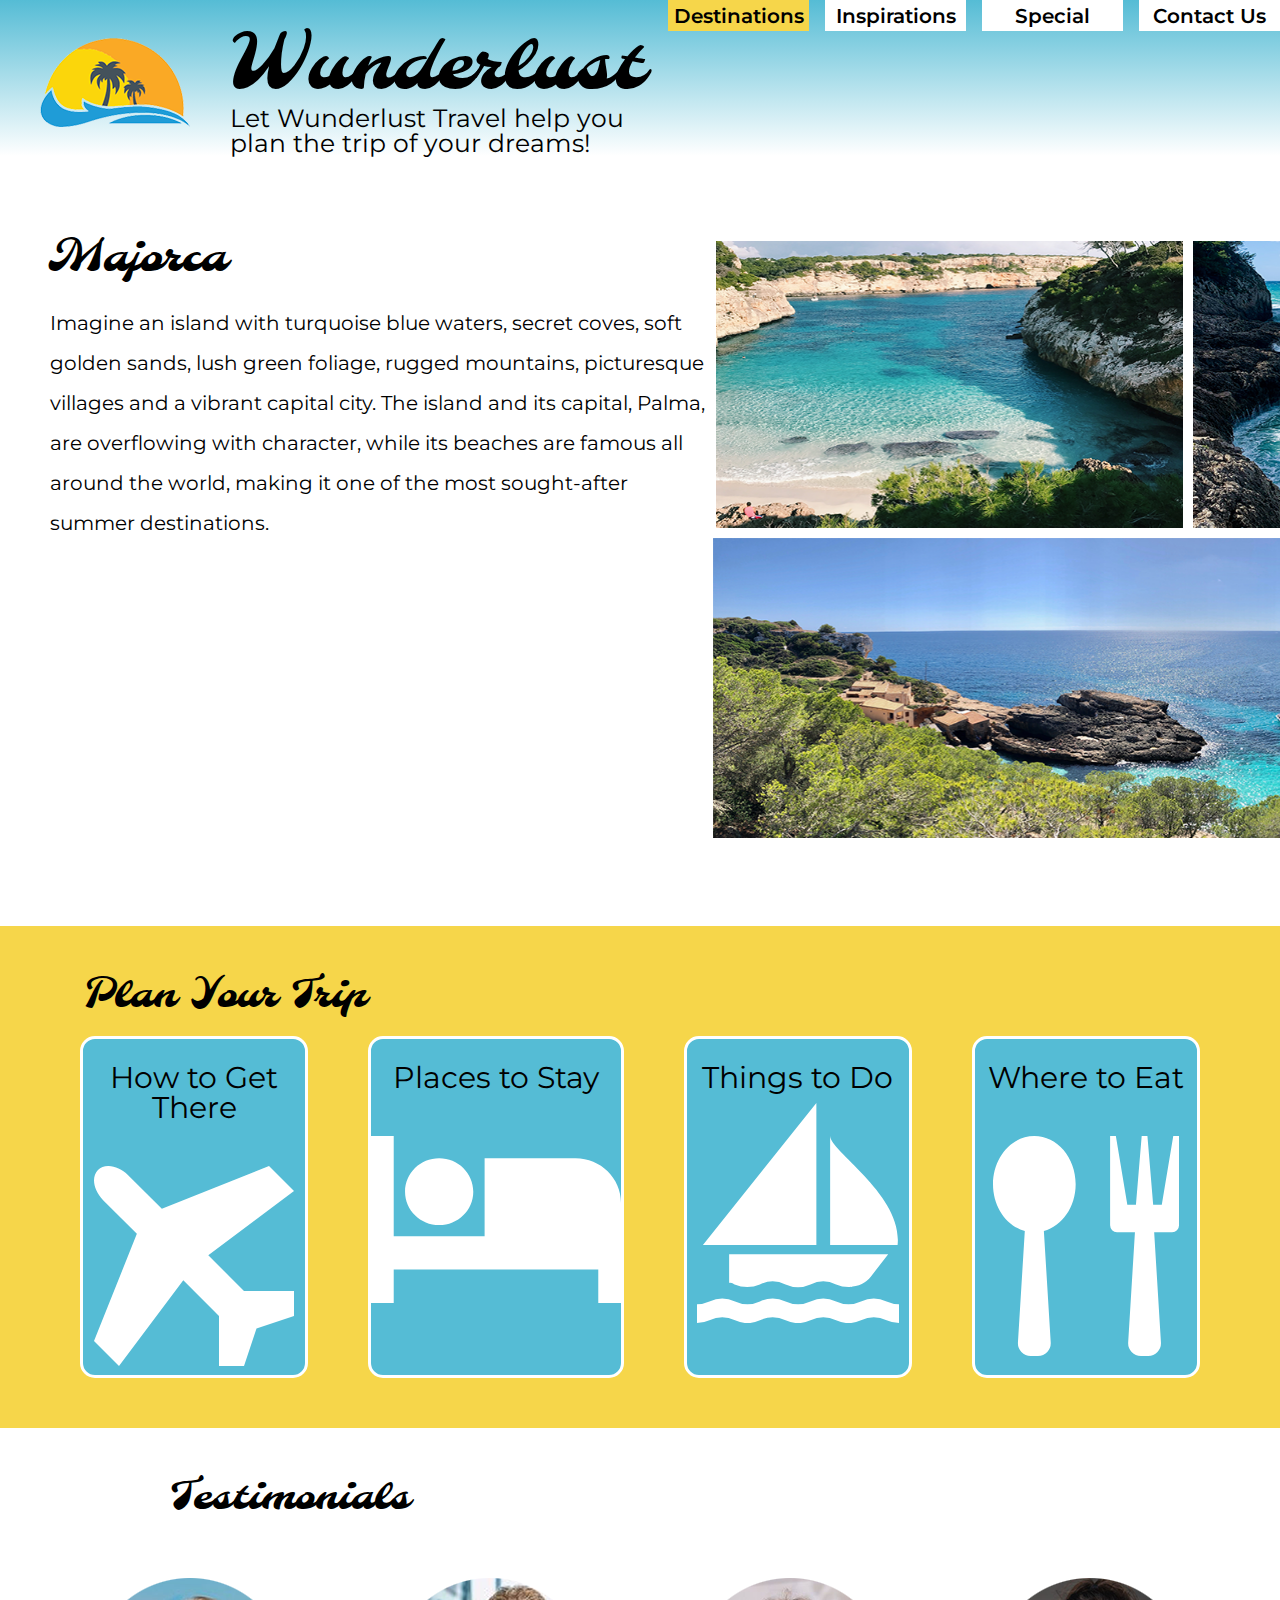
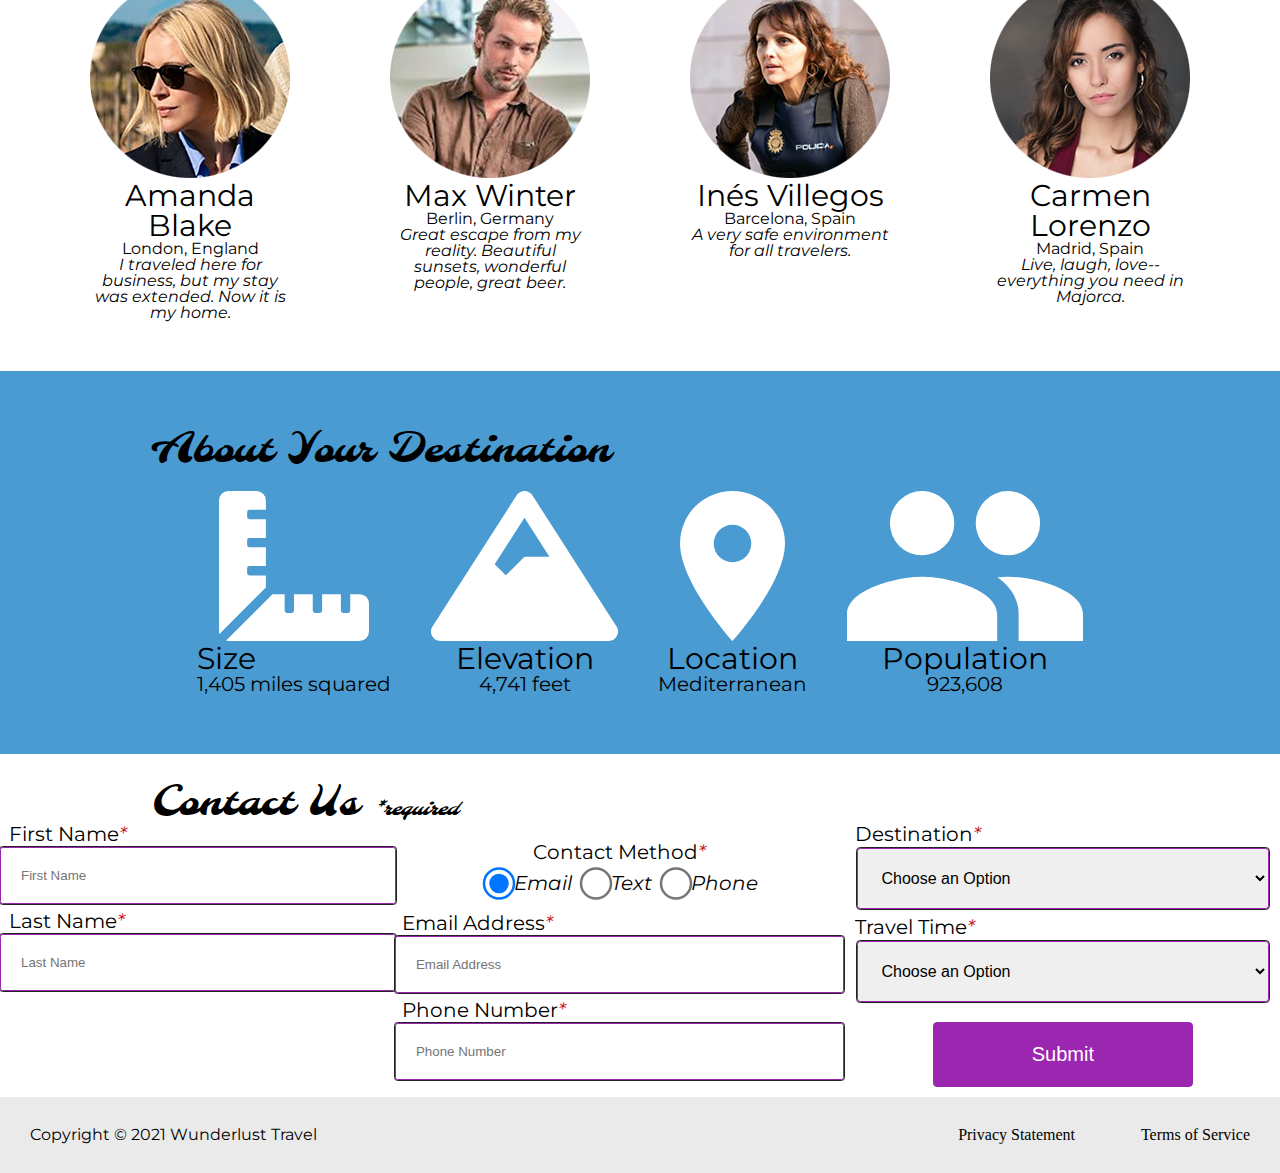
<file: index.html>
<!DOCTYPE html>
<html lang="en">
    <head>
        <meta charset="utf-8">
        <meta name="viewport" content="width=device-width, initial-scale=1">
        <meta name="author" content="Jessica Barnett, Christina Carrasquilla">
        <meta name="description" content="Let Wunderlust Travel take you to beautiful Majorca this year! Majorca is a beautiful island and offers beauty and fun to its visitors">
        <meta name="keywords" content="travel, majorca, beach, island, vacation, destination, getaway, restaurants in majorca, entertainment in majorca, testimonials from visitors">
        <title>Wunderlust Travel</title>
        <meta name="robots" content="index,follow">

        <!-- ~~~~~~~~~~ TWITTER CARD TAGS ~~~~~~~~~~ -->
        <meta name="twitter:card" content="summary_large_image">
        <meta name="twitter:site" content="@wunderlusttravel">
        <meta name="twitter:creator" content="@wunderlusttravel">
        <meta name="twitter:title" content="Wunderlust Travel: Majorca">
        <meta name="twitter:description" content="Let Wunderlust Travel take you to beautiful Majorca this year! Majorca is a beautiful island and offers beauty and fun to its visitors">
        <meta name="twitter:image" content="https://wunderlusttravel.com/images/majorca-cove.png">

        <!-- ~~~~~~~~~~ OPEN GRAPH META TAGS ~~~~~~~~~~ -->
        <meta property="og:title" content="See Majorca with Wunderlust Travel">
        <meta property="og:type" content="website">
        <meta property="og:image" content="https://wunderlusttravel.com/images/majorca-cove.png">
        <meta property="og:url" content="https://wunderlusttravel.com/majorca">
        <meta property="og:description" content="Let Wunderlust Travel take you to beautiful Majorca this year! Majorca is a beautiful island and offers beauty and fun to its visitors">
        <!-- ~~~~~~~~~~FAVICON ~~~~~~~~~~ -->
        <link rel="shortcut icon" href="images/favicon.png">

        <!-- ~~~~~~~~~~ GOOGLE FONTS ~~~~~~~~~~ -->
        <link rel="preconnect" href="https://fonts.googleapis.com">
        <link rel="preconnect" href="https://fonts.gstatic.com" crossorigin>
        <link href="https://fonts.googleapis.com/css2?family=Molle:ital@1&family=Montserrat:wght@400;600&display=swap" rel="stylesheet">
        <link href="styles.css" rel="stylesheet">
    </head>
    <body>
        <a id="skip" href="#main-content">Skip to Main Content</a>
        <!-- styling skip links: https://webaim.org/techniques/css/invisiblecontent/ -->
        <header>
            <a href="index.html" id="logo"><img src="images/logo.png" alt="The Wunderlust logo shows blue waves and the outline of two palm trees against an orange sun"></a>
            <h1>Wunderlust</h1>
			<p>Let Wunderlust Travel help you plan the trip of your dreams!</p>			
            <nav>
                <div id="menu-toggle">
                    <!-- responsive menu code from (with changes made to match mockups): https://css-tricks.com/three-css-alternatives-to-javascript-navigation/ -->
                    <h2 class="sr-only">Main Navigation</h2>
                    <!-- hidden but accessible headings from: https://webaim.org/techniques/css/invisiblecontent/ -->
                    <input name="toggle" id="toggle" type="checkbox">
                    <label for="toggle">Menu</label>
                    <ul>
                        <li class="active"><a href="#">Destinations</a></li>
                        <li><a href="#">Inspirations</a></li>
                        <li><a href="#">Special</a></li>
                        <li><a href="#">Contact Us</a></li>
                    </ul>
                </div>
            </nav>
        </header>
        <main id="main-content">
            <article>
                <div id="intro">  
                    <h2>Majorca</h2>
                    <p>Imagine an island with turquoise blue waters, secret coves, soft golden sands, lush green foliage, rugged mountains, picturesque villages and a vibrant capital city. The island and its capital, Palma, are overflowing with character, while its beaches are famous all around the world, making it one of the most sought-after summer destinations.</p>
                    <div id="img-grid">
                        <img src="images/majorca-waves.png" alt="Turquoise blue waters with white wave caps crashing against a rock cliff" id="imgWaves">
                        <img src="images/majorca-beach.png" alt="A calm cove with turquoise waters calmly lapping at a light sand beach" id="imgBeach">
                        <picture>
                            <source srcset="images/majorca-cove-small.png"
                                media="(max-width: 500px)">
                            <img src="images/majorca-cove.png" alt="Deep blue water leading to the horizon with the island and trees in the foreground" id="imgCove">
                        </picture>
                    </div>
                </div>  
                <section id="plan">
                    <h3>Plan Your Trip</h3>
                    <div>
                        <section>
                            <h4>How to Get There</h4>
                            <a href="#" title="Search for flights">
                                <img src="images/get.svg" alt="airplane icon">
                            </a>
                        </section>      
                        <section>
                            <h4>Places to Stay</h4>
                            <a href="#" title="Search for hotels">
                                <img src="images/stay.svg" alt="bed icon">
                            </a>
                        </section>
                        <section>
                            <h4>Things to Do</h4>
                            <a href="#" title="Search for Activities">
                                <img src="images/do.svg" alt="sailboat icon">
                            </a>                     
                        </section>    
                        <section>
                            <h4>Where to Eat</h4>
                            <a href="#" title="Search for Restaurants">
                                <img src="images/eat.svg" alt="fork and spoon icon">                         
                            </a>
                        </section>
                    </div>   
                </section>
                <section id="testimonials">
                    <h3>Testimonials</h3>
                    <div>
                        <section>
                            <img src="images/miranda-blake.png" alt="Miranda Blake has a blonde bob and is wearing dark sunglasses">
                            <h4>Amanda Blake</h4>
                            <p>London, England</p>
                            <q>I traveled here for business, but my stay was extended. Now it is my home.</q>
                        </section>
                        <section>
                            <img src="images/max-winter.png" alt="Max Winter has dark blonde hair and a trimmed beard and mustache">
                            <h4>Max Winter</h4>
                            <p>Berlin, Germany</p>
                            <q>Great escape from my reality. Beautiful sunsets, wonderful people, great beer.</q>
                        </section>
                        <section>
                            <img src="images/ines-villegoes.png" alt="Ines Villegos has shoulder-length, wavy, brown hair and is wearing a brown sweater"> 
                            <h4>Inés Villegos</h4> 
                            <p>Barcelona, Spain</p>
                            <q>A very safe environment for all travelers.</q>
                        </section>
                        <section>
                            <img src="images/carmen-lorenzo.png" alt="Carmen Lorenzo has long, dark brown hair and is wearing gold hoop earrings">
                            <h4>Carmen Lorenzo</h4> 
                            <p>Madrid, Spain</p>
                            <q>Live, laugh, love-- everything you need in Majorca.</q>
                        </section>
                    </div>
                </section>
                <section id="about">
                    <h3>About Your Destination</h3>
                    <div>
                        <section>
                            <img src="images/size.svg" alt="ruler icon">
                            <h4>Size</h4> 
                            <p>1,405 miles squared</p>
                        </section>
                        <section>
                            <img src="images/elevation.svg" alt="mountain icon">
                            <h4>Elevation</h4> 
                            <p>4,741 feet</p>
                        </section>
                        <section>
                            <img src="images/location.svg" alt="location pin icon">
                            <h4>Location</h4> 
                            <p>Mediterranean</p>
                        </section>
                        <section>
                            <img src="images/population.svg" alt="people icon">
                            <h4>Population</h4>
                            <p>923,608</p>
                        </section>
                    </div>  
                </section>
                <section id="contact">
                    <h3>Contact Us <span class="form-required">*required</span></h3>
                    <form method="post" action="https://wp.zybooks.com/form-viewer.php">
                        <div id="names">
                            <label for="fName">First Name<span class="required">*</span></label>
                            <input type="text" name="fName" id="fName" autocomplete="given-name" placeholder="First Name" required>
                            <!-- custom input styles from https://moderncss.dev/custom-css-styles-for-form-inputs-and-textareas/ -->
                            <label for="lName">Last Name<span class="required">*</span></label>
                            <input type="text" name="lName" id="lName" autocomplete="family-name" placeholder="Last Name" required>
                        </div>
                        <div id="nums">
                            <fieldset>
                                <legend>Contact Method<span class="required">*</span></legend>
                                <!-- custom radio button styles from https://moderncss.dev/pure-css-custom-styled-radio-buttons/ -->
                                <label for="prefEmail">
                                    <span class="radio-input">
                                        <input type="radio" name="contactPref" id="prefEmail" required checked>
                                        <span class="radio-control"></span>
                                    </span>
                                    <span class="radio-label">Email</span>
                                </label>
                                <label for="prefText">
                                    <span class="radio-input">
                                        <input type="radio" name="contactPref" id="prefText">
                                        <span class="radio-control"></span>
                                    </span>
                                    <span class="radio-label">Text</span>
                                </label>
                                <label for="prefPhone">
                                    <span class="radio-input">
                                        <input type="radio" name="contactPref" id="prefPhone">
                                        <span class="radio-control"></span>
                                    </span>
                                    <span class="radio-label">Phone</span>
                                </label>
                            </fieldset>
                            <label for="email">Email Address<span class="required">*</span></label>
                            <input type="email" name="email" id="email" autocomplete="email" placeholder="Email Address" required>
                            <label for="phone">Phone Number<span class="required">*</span></label>
                            <input type="tel" name="phone" id="phone" autocomplete="tel" placeholder="Phone Number" required>
                        </div>
                        <div id="selects">
                            <!-- custom select styles from: https://moderncss.dev/custom-select-styles-with-pure-css/ -->
                            <label for="destination">Destination<span class="required">*</span></label>
                            <div class="custom-select">
                                <select name="destination" id="destination" required>
                                    <option value="" disabled selected>Choose an Option</option>
                                    <option value="barcelona">Barcelona</option>
                                    <option value="granada">Granada</option>
                                    <option value="ibiza">Ibiza</option>
                                    <option value="madrid">Madrid</option>
                                    <option value="majora">Majora</option>
                                    <option value="seville">Seville</option>
                                    <option value="tenerife">Tenerife</option>
                                    <option value="valencia">Valencia</option>
                                </select>
                                <span class="focus"></span>
                            </div>  
                            <label for="travelTime">Travel Time<span class="required">*</span></label>
                            <div class="custom-select">
                                <select name="travelTime" id="travelTime" required>
                                    <option value="" disabled selected>Choose an Option</option>
                                    <option value="fall">Fall</option>
                                    <option value="winter">Winter</option>
                                    <option value="spring">Spring</option>
                                    <option value="summer">Summer</option>
                                    <option value="flexible">Flexible</option>
                                </select>
                                <span class="focus"></span>
                            </div> 
                            <input type="submit" name="mySubmit" id="mySubmit" value="Submit">
                        </div>
                    </form>
                </section>
            </article>
        </main>
        <footer>
            <p>Copyright &copy; 2021 Wunderlust Travel</p>
            <a href="#">Privacy Statement</a>
            <a href="#">Terms of Service</a>
        </footer>
    </body>
</html>
</file>
<file: styles.css>
/*CSS by Richard Xu*/

/* http://meyerweb.com/eric/tools/css/reset/ 
   v2.0 | 20110126
   License: none (public domain)
*/

html, body, div, span, applet, object, iframe,
h1, h2, h3, h4, h5, h6, p, blockquote, pre,
a, abbr, acronym, address, big, cite, code,
del, dfn, em, img, ins, kbd, q, s, samp,
small, strike, strong, sub, sup, tt, var,
b, u, i, center,
dl, dt, dd, ol, ul, li,
fieldset, form, label, legend,
table, caption, tbody, tfoot, thead, tr, th, td,
article, aside, canvas, details, embed, 
figure, figcaption, footer, header, hgroup, 
menu, nav, output, ruby, section, summary,
time, mark, audio, video {
	margin: 0;
	padding: 0;
	border: 0;
	font-size: 100%;
	font: inherit;
	vertical-align: baseline;
}
/* HTML5 display-role reset for older browsers */
article, aside, details, figcaption, figure, 
footer, header, hgroup, menu, nav, section {
	display: block;
}
body {
	line-height: 1;
}
ol, ul {
	list-style: none;
}
blockquote, q {
	quotes: none;
}
blockquote:before, blockquote:after,
q:before, q:after {
	content: '';
	content: none;
}
table {
	border-collapse: collapse;
	border-spacing: 0;
}

/*largest width*/

body {
    text-align: center;
	max-width: 1920px;
	margin: 0 auto;
  }

header{
	background-image: linear-gradient(to bottom, #55BCD5, white);
}
h1, h2, h3 {
	font-family: 'Molle', cursive;
}

h1 {
	font-size: 75px;
}

h4, p, q, small, nav, button, form {
	font-family: 'Montserrat', sans-serif;
}

:root {
	--yellow: #F6D64A;
	--teal: #55BCD5;
	--purple: #9B26B0;
	--blue: #499BD2;
	--darkgrey: #222222;
	--lightgrey: #EAEAEA;
	--white: #FFFFFF;
	--black: #000000;
}

/*hides the skip to main content*/
#skip {
	position: absolute;
	left: -10000px;
	top: auto;
	width: 1px;
	height: 1px;
	overflow: hidden;
}

/*Makes it visible when focused on with tabbing*/
#skip:focus {
	position: static;
	width: auto;
	height: auto;
}

.sr-only {
	display: none;
}

/* Start of header edits*/
input, label {
	display: none;
}

ul {
	display: flex;
}

nav ul li a {
	display: grid;
	width: 141px;
	height: 31px;
	margin-left: 16px;
	text-align: center;
	align-content: center;
}

li a{
	text-decoration: none;
	color: var(--black);
	background-color: var(--white);
	font-size: 20px;
	font-weight: 600;
}

.active a{
	background-color: var(--yellow);
}

header {
	display: grid;
}

#logo {
	grid-column: 1/2;
	grid-row: 2/4;

}
header p {
	grid-row: 3/3;
	font-size: 25px;
	text-align: left;
}

h1 {
	grid-column: 2/2;
	grid-row: 2/2;
	text-align: left;
}

nav {
	grid-column: 4/5;
	grid-row: 1/1;
	justify-self: right;
}
/*End of header edits*/

/*Start of intro*/

#intro {
	display: grid;
	margin: 80px 50px 80px 50px;
}

h2 {
	grid-column: 1/2;
	grid-row: 1/2;
	font-size: 45px;
	text-align: left;
}

#intro p {
	grid-column: 1/2;
	grid-row: 1/2;
	font-size: 20px;
	width: 658px;
	line-height: 2;
	text-align: left;
	margin-top: 67px;
}

/*Images*/

#img-grid {
	grid-column: 2/3;
	grid-row: 1/3;
	display: grid;
}

#imgWaves {
	grid-column: 2/3;
	grid-row: 1/2;
	width: 467px;
    height: 287px;
	justify-self: left;
}

#imgBeach {
	grid-column: 1/2;
	grid-row: 1/2;
	width: 467px;
    height: 287px;
	justify-self: right;
}

#imgCove{
	width: 950px;
	height: 300px;
}

#img-grid picture{
	grid-column: 1/3;
	grid-row:2/2;
	justify-self: center;
}

#img-grid img {
	padding: 5px;
}
/*End of Images*/
/*End of Intro*/

/*Start of Plan*/

#plan h3 {
	font-size: 40px;
	text-align: left;
	margin-left: 34px;
}

#plan h4 {
	font-size: 30px;
	margin-top: 24px;
}

#plan {
	background-color: var(--yellow);
	padding: 50px 50px 50px 50px;
}
#plan section{
	background-color: var(--teal);
	width: 398px;
	height: 336px;
	margin-top: 20px;
	margin-left: 30px;
	margin-right: 30px;
	border: 3px solid var(--white);
	border-radius: 15px;
}
#plan div{
	display: flex;
	justify-content: center;
}

#plan section:nth-child(3) img {
	margin-top: 10px;
}

section a img {
	margin-top: 43px;
}

/*End of Plan*/

#testimonials {
	padding: 50px 50px 50px 50px;
}

#testimonials div{
	display: flex;
	justify-content: center;
	margin-top: 60px;
}

#testimonials h3{
	font-size: 40px;
	text-align: left;
	margin-left: 120px;
}

#testimonials section{
	width: 398px;
	margin-left: 50px;
	margin-right: 50px;
}

#testimonials section h4{
	font-size: 30px;
}

#testimonials section q{
	font-style: italic;
}

/*End of Testimonials*/

/*Start of about*/

#about {
	background-color: var(--blue);
	padding-top: 60px;
	padding-bottom: 40px;
}

#about div{
	display: flex;
	justify-content: center;
}

#about h3 {
	font-size: 40px;
	text-align: left;
	margin-left: 151px;
}

#about section {
	margin: 20px;
}

#about h4 {
	font-size: 30px;
}

#about section:first-child h4 {
	text-align: left;
}

#about p {
	font-size: 20px;
}

/*End of About*/

/*Start of About*/

#contact h3 {
	font-size: 40px;
	margin-top: 30px;
    margin-left: 152px;
	text-align: left;
}

#contact span {
	font-size: 20px;
	font-style: italic;
}

/*Form*/

form{
	display: grid;
}

#names {
	grid-column: 1/2;
}

#nums {
	grid-column: 2/3;
}

#selects {
	grid-column: 3/4;
}

form input, form label, textarea{
	display: block;
	width: calc(100% - 2em);
	margin-left: 9px;
}

form input, form textarea, select{
	outline: 1px solid #222;
	border: none;
	border-radius: 0.2em;
}

form label{
	font-size: 20px;
	text-align: left;
}

form .required{
	color: #c71819;
}

form input{
	width: 90%;
	margin: 0.25em auto 0.5em auto;
	padding: 20px;
	border: 1px solid var(--purple);
}

form input:focus, select:focus, textarea:focus{
	border: 2px inset #0a58ff;
	box-shadow: 0 0 0 0.09em currentColor;
}

form fieldset{
	margin: 0.5em auto;
	padding-bottom: 0.5em;
}

form legend{
	padding: 0.5em;
	font-size: 20px;
}

form fieldset label{
	display: inline;
	width: 60%;
}

form fieldset input{
	display: inline;
	width: 20px;
}

form select{
	display: block;
	width: 95%;
	margin: 0.25em auto 0.5em auto;
	padding: 20px;
	font-size: 1em;
	border: 1px solid var(--purple);
}

form textarea{
	width: 90%;
	height: 100px;
	margin: 0.25em auto 0.5em auto;
	padding: 0.5em;
}

form input[type="radio"]{
	margin-top: 0.4em;
	outline: none;
	transform: scale(2.5);
}

form input[type="submit"]{
	font-size: 20px;
	width: 260px;
	margin-top: 1em;
	outline: none;
	background-color: var(--purple);
	color: white;
}

/*end of form*/
/*End of contact*/

/*Start of footer*/
footer {
	display: grid;
	background-color: var(--lightgrey);
	padding: 30px;
}

footer p {
	grid-column: 1/2;
	text-align: left;

}

footer a {
	grid-column: 2/3;
	grid-row: 1/1;
	text-align: right;
	color: var(--black);
	text-decoration: none;
}

footer a:first-of-type {
	margin-right: 175px;
}


/*medium screen width*/
@media screen and (max-width: 768px){ 

body {
	max-width: 768px;
}

header{
	background-image: linear-gradient(to bottom, #55BCD5, white);
 } 
 /*Header*/
 nav {
    grid-column: 1/3;
    grid-row: 4/5;
    justify-self: center;
}
 /*End of Header*/
 /*Intro*/

 #intro p {
	grid-row: 2/3;
 }

 #img-grid {
    grid-column: 1/2;
    grid-row: 3/4;
    display: grid;
 }

 #imgWaves {
	width: 293px;
	height: 233px;
 }

 #imgBeach {
	width: 293px;
	height: 233px;
 }

 #imgCove {
	width: 607px;
	height: 237px;
 }

 /*End of Intro*/

 /*Start plan*/
 #plan div {
	display: grid;
 }

 #plan div section:first-child {
	grid-column: 1/2;
	grid-row: 1/2;
  }

  #plan div section:nth-child(2) {
	grid-column: 2/3;
	grid-row: 1/2;
  }

  #plan div section:nth-child(3) {
	grid-column: 1/2;
	grid-row: 2/3;
  }

  #plan div section:nth-child(4) {
	grid-column: 2/3;
	grid-row: 2/3;
  }

  #plan h3 {
	margin-left: 0px;
  }

  #plan section {
    background-color: var(--teal);
    width: 295px;
    height: 249px;
    margin-top: 20px;
    margin-left: 30px;
    margin-right: 30px;
    border: 3px solid var(--white);
    border-radius: 15px;
}
#plan section:nth-child(3) img {
    margin-top: 10px;
	width: 132px;
	height: auto;
}
section a img{
	margin-top: 8px;
	width: 132px;
	height: auto;
}

/*End of Plan*/
/*Start of Testimonials*/

#testimonials div {
	display: grid;
}

#testimonials div section:first-child {
	grid-column: 1/2;
	grid-row: 1/2;
}

#testimonials div section:nth-child(2) {
	grid-column: 2/3;
	grid-row: 1/2;
}

#testimonials div section:nth-child(3) {
	grid-column: 1/2;
	grid-row: 2/3;
}

#testimonials div section:nth-child(4) {
	grid-column: 2/3;
	grid-row: 2/3;
}

#testimonials section {
    width: auto;
    margin-left: 0px;
    margin-right: 0px;
}
#testimonials h3 {
	margin-left: 0px;
}

/*End of Testimonials*/

/*Start of Destination*/
#about section {
	margin: 0 auto;
}

#about h3 {
	margin-left: 0px;
}
/*End of Destination*/
#names {
	grid-row: 1/2;
	grid-column: 1/2;
}

#nums {
	grid-row: 2/3;
	grid-column: 1/2;
}

#selects {
	grid-row: 3/4;
	grid-column: 1/2;
}

#contact h3 {
	margin-left: 0px;
}

}

/*Small screen width*/
@media screen and (max-width: 428px){
	body {
		max-width: 428px;
	}
	header{
	   background-image: linear-gradient(to bottom, #55BCD5, white);
	}
   
	#menu-toggle a {
	   text-decoration: none;
	   width: 429px;
	   height: 100px;
	   color: #232323;
	   -webkit-transition: color 0.3s ease;
	   -o-transition: color 0.3s ease;
	   transition: color 0.3s ease;
   }
	 
   #menu-toggle a:hover {
	   color: #4f7794;
   }
   
   /*button hidden inside element*/
   #menu-toggle input{
	   width: 30px;
	   height: 30px; 
	   padding: 0;
	   cursor: pointer;  
	   opacity: 0; 
	   z-index: 2; 
	   -webkit-touch-callout: none;
   }
   
   #menu-toggle label{
	   position: relative;
	   background-color: var(--yellow); 
	   z-index: 1; 
	   display: flex;
	   width: 210px;
	   height: 50px;
	   font-size: 15px;
	   justify-content: center;
	   align-items: center;
   }
   
   #menu-toggle input:checked + label {
	   background: #232323;
	   color: white;
	   width: 429px;

	 }
   
   ul {
	   display:block;
	   position: absolute;
	   width: 429px;
	   margin: -100px 0 0 -50px;
	   padding: 50px;
	   padding-top: 125px;
	   background: var(--teal);
	   list-style-type: none;
	   /* Hide the menu off-screen to the left */
	   right: 100%;
	   -webkit-transition: left 0.3s ease;
	   -o-transition: left 0.3s ease;
	   transition: left 0.3s ease; 
	 }
	 
	 ul li {
	   padding: 0px;
	   font-size: 22px;
	 }
   
	 .active a {
		background-color: var(--teal);
	 }

	 li a {
		background-color: var(--teal);
		border: 1px solid var(--black);

	 }

	 nav ul li a {
		margin-left: 0px;
	 }
	 /*
	* Slide the menu in from left when the input is checked
	*/
   #menu-toggle input:checked ~ ul {
	   left: 0;
	 }
   

	 /*Header*/
	 #logo {
		grid-row: 1/2;
		grid-column: 1/2;
		justify-self: left;
	 }

	 h1 {
		grid-row: 2/3;
		grid-column: 1/2;
		font-size: 50px;
	 }

	 #header p {
		grid-row: 3/4;
		grid-column:1/2;
		font-size: 20px;
	 }

	 nav {
		grid-row: 1/2;
		grid-column: 1/3;
		justify-self: right;
	 }

	 /*Intro*/

	 #intro {
		margin: 0 auto;
	 }

	 h2 {
		font-size: 40px;
		grid-row: 1/2;
		grid-column: 1/2;
		margin-top: 15px;
	 }

	 #intro p {
		width: 354px;
		grid-row: 2/3;
		grid-column: 1/2;
		margin-top: 15px;
	 }

	 #img-grid {
		grid-row: 3/4;
		grid-column: 1/2;
	 }

	 #img-grid img {
		padding: 0px;
		margin-top: 5px;
	 }

	 #imgWaves {
		grid-row: 1/2;
		grid-column: 1/2;
		width: 428px;
		height: 340px;
		justify-self: left;
	 }

	 #imgBeach {
		grid-row: 2/3;
		grid-column: 1/2;
		width: 428px;
		height: 340px;
		justify-self: left;
	 }

	 #img-grid picture{
		grid-row: 3/4;
		grid-column: 1/2;
		justify-self: left;
	 }

	 #imgCove {
		width: 428px;
		height: 340px;
	 }

	 /*Plan*/

	 #plan div section:first-child {
		grid-column: 1/2;
		grid-row: 1/2;
	  }
	
	  #plan div section:nth-child(2) {
		grid-column: 1/2;
		grid-row: 2/3;
	  }
	
	  #plan div section:nth-child(3) {
		grid-column: 1/2;
		grid-row: 3/4;
	  }
	
	  #plan div section:nth-child(4) {
		grid-column: 1/2;
		grid-row: 5/6;
	  }

	  /*Start of Testimonials*/

	#testimonials div section:first-child {
		grid-column: 1/2;
		grid-row: 1/2;
	}
	
	#testimonials div section:nth-child(2) {
		grid-column: 1/2;
		grid-row: 2/3;
	}
	
	#testimonials div section:nth-child(3) {
		grid-column: 1/2;
		grid-row: 3/4;
	}
	
	#testimonials div section:nth-child(4) {
		grid-column: 1/2;
		grid-row: 4/5;
	}
	
	/*Destination*/
	#about section:first-child h4 {
		text-align: center;
	}

	#about div {
		display: grid;
	}

	#about div section:first-child {
		grid-column: 1/2;
		grid-row: 1/2;
	}

	#about div section:nth-child(2) {
		grid-column: 2/3;
		grid-row: 1/2;
	}

	#about div section:nth-child(3) {
		grid-column: 1/2;
		grid-row: 2/3;
	}

	#about div section:nth-child(4) {
		grid-column: 2/3;
		grid-row: 2/3;
	}
	
	/*Form*/

	form fieldset label {
		display: block;
		margin: 20px;
	}
	/*footer*/
	footer p {
		grid-row: 1/2;
		grid-column: 1/2;
		text-align: center;
	}

	footer a:first-of-type {
		grid-row: 2/3;
		grid-column: 1/2;
		text-align: center;
		margin-right: 0px;
	}

	footer a {
		grid-row: 3/4;
		grid-column: 1/2;
		text-align: center;
	}
   }
</file>
